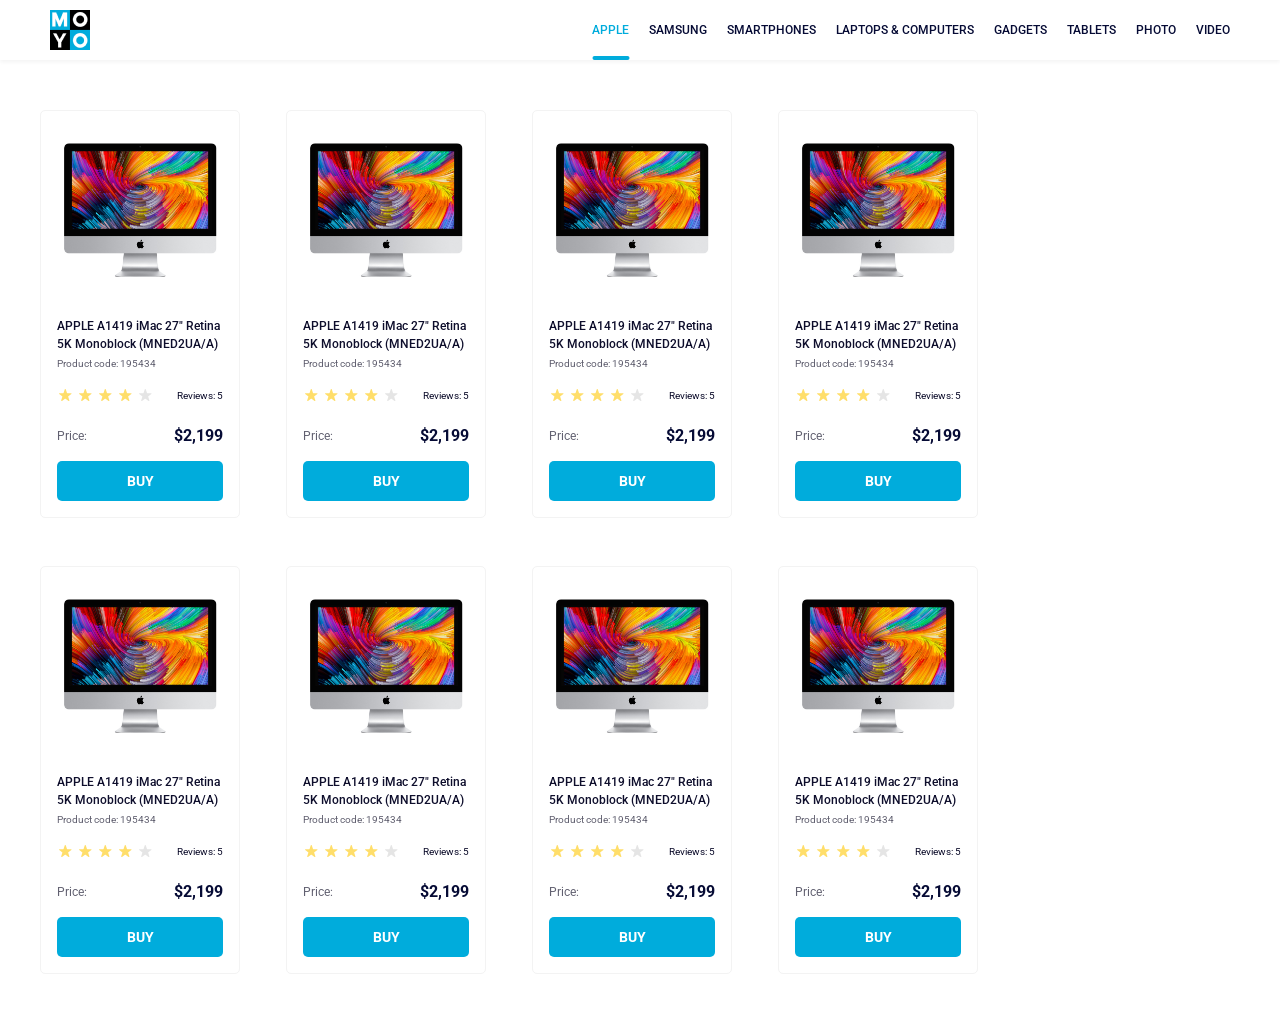
<file: index.html>
<!doctype html><html lang="en"><head><meta charset="utf-8"><meta name="viewport" content="width=device-width, initial-scale=1.0"><title>Catalog</title><link rel="preconnect" href="https://fonts.gstatic.com"><link href="https://fonts.googleapis.com/css2?family=Roboto:wght@400;500;700&display=swap" rel="stylesheet"><link rel="stylesheet" href="index.bcf15ded.css"></head><body>  <header class="header"> <a href="#" class="logo-link"> <img src="logo.eddae0ff.png" alt="Logo" class="logo"> </a> <nav class="nav"> <ul class="nav__list"> <li class="nav__item"> <a href="#" class="is-active nav__link"> Apple </a> </li> <li class="nav__item"> <a href="#" class="nav__link"> Samsung </a> </li> <li class="nav__item"> <a href="#" class="nav__link"> Smartphones </a> </li> <li class="nav__item"> <a href="#" class="nav__link" data-qa="nav-hover"> Laptops & Computers </a> </li> <li class="nav__item"> <a href="#" class="nav__link"> Gadgets </a> </li> <li class="nav__item"> <a href="#" class="nav__link"> Tablets </a> </li> <li class="nav__item"> <a href="#" class="nav__link"> Photo </a> </li> <li class="nav__item"> <a href="#" class="nav__link"> Video </a> </li> </ul> </nav> </header>   <main class="cards"> <div class="card" data-qa="card"> <div> <img src="imac.202c52ff.jpeg" alt="APPLE A1419 iMac 27 Retina 5K Monoblock" class="card__image"> </div> <h3 class="card__title"> APPLE A1419 iMac 27" Retina <br> 5K Monoblock (MNED2UA/A) </h3> <div class="card__code">Product code: 195434</div> <div class="card__rating"> <div class="stars stars--5"> <span class="stars__icon"></span> <span class="stars__icon"></span> <span class="stars__icon"></span> <span class="stars__icon"></span> <span class="stars__icon"></span> </div> <span class="card__reviews">Reviews: 5</span> </div> <div class="card__price-block"> <span class="card__label">Price:</span> <span class="card__price">$2,199</span> </div> <a href="#" class="card__buy" data-qa="card-hover"> BUY </a> </div> <div class="card" data-qa="card"> <div> <img src="imac.202c52ff.jpeg" alt="APPLE A1419 iMac 27 Retina 5K Monoblock" class="card__image"> </div> <h3 class="card__title"> APPLE A1419 iMac 27" Retina <br> 5K Monoblock (MNED2UA/A) </h3> <div class="card__code">Product code: 195434</div> <div class="card__rating"> <div class="stars stars--5"> <span class="stars__icon"></span> <span class="stars__icon"></span> <span class="stars__icon"></span> <span class="stars__icon"></span> <span class="stars__icon"></span> </div> <span class="card__reviews">Reviews: 5</span> </div> <div class="card__price-block"> <span class="card__label">Price:</span> <span class="card__price">$2,199</span> </div> <a href="#" class="card__buy" data-qa="card-hover"> BUY </a> </div> <div class="card" data-qa="card"> <div> <img src="imac.202c52ff.jpeg" alt="APPLE A1419 iMac 27 Retina 5K Monoblock" class="card__image"> </div> <h3 class="card__title"> APPLE A1419 iMac 27" Retina <br> 5K Monoblock (MNED2UA/A) </h3> <div class="card__code">Product code: 195434</div> <div class="card__rating"> <div class="stars stars--5"> <span class="stars__icon"></span> <span class="stars__icon"></span> <span class="stars__icon"></span> <span class="stars__icon"></span> <span class="stars__icon"></span> </div> <span class="card__reviews">Reviews: 5</span> </div> <div class="card__price-block"> <span class="card__label">Price:</span> <span class="card__price">$2,199</span> </div> <a href="#" class="card__buy" data-qa="card-hover"> BUY </a> </div> <div class="card" data-qa="card"> <div> <img src="imac.202c52ff.jpeg" alt="APPLE A1419 iMac 27 Retina 5K Monoblock" class="card__image"> </div> <h3 class="card__title"> APPLE A1419 iMac 27" Retina <br> 5K Monoblock (MNED2UA/A) </h3> <div class="card__code">Product code: 195434</div> <div class="card__rating"> <div class="stars stars--5"> <span class="stars__icon"></span> <span class="stars__icon"></span> <span class="stars__icon"></span> <span class="stars__icon"></span> <span class="stars__icon"></span> </div> <span class="card__reviews">Reviews: 5</span> </div> <div class="card__price-block"> <span class="card__label">Price:</span> <span class="card__price">$2,199</span> </div> <a href="#" class="card__buy" data-qa="card-hover"> BUY </a> </div> <div class="card" data-qa="card"> <div> <img src="imac.202c52ff.jpeg" alt="APPLE A1419 iMac 27 Retina 5K Monoblock" class="card__image"> </div> <h3 class="card__title"> APPLE A1419 iMac 27" Retina <br> 5K Monoblock (MNED2UA/A) </h3> <div class="card__code">Product code: 195434</div> <div class="card__rating"> <div class="stars stars--5"> <span class="stars__icon"></span> <span class="stars__icon"></span> <span class="stars__icon"></span> <span class="stars__icon"></span> <span class="stars__icon"></span> </div> <span class="card__reviews">Reviews: 5</span> </div> <div class="card__price-block"> <span class="card__label">Price:</span> <span class="card__price">$2,199</span> </div> <a href="#" class="card__buy" data-qa="card-hover"> BUY </a> </div> <div class="card" data-qa="card"> <div> <img src="imac.202c52ff.jpeg" alt="APPLE A1419 iMac 27 Retina 5K Monoblock" class="card__image"> </div> <h3 class="card__title"> APPLE A1419 iMac 27" Retina <br> 5K Monoblock (MNED2UA/A) </h3> <div class="card__code">Product code: 195434</div> <div class="card__rating"> <div class="stars stars--5"> <span class="stars__icon"></span> <span class="stars__icon"></span> <span class="stars__icon"></span> <span class="stars__icon"></span> <span class="stars__icon"></span> </div> <span class="card__reviews">Reviews: 5</span> </div> <div class="card__price-block"> <span class="card__label">Price:</span> <span class="card__price">$2,199</span> </div> <a href="#" class="card__buy" data-qa="card-hover"> BUY </a> </div> <div class="card" data-qa="card"> <div> <img src="imac.202c52ff.jpeg" alt="APPLE A1419 iMac 27 Retina 5K Monoblock" class="card__image"> </div> <h3 class="card__title"> APPLE A1419 iMac 27" Retina <br> 5K Monoblock (MNED2UA/A) </h3> <div class="card__code">Product code: 195434</div> <div class="card__rating"> <div class="stars stars--5"> <span class="stars__icon"></span> <span class="stars__icon"></span> <span class="stars__icon"></span> <span class="stars__icon"></span> <span class="stars__icon"></span> </div> <span class="card__reviews">Reviews: 5</span> </div> <div class="card__price-block"> <span class="card__label">Price:</span> <span class="card__price">$2,199</span> </div> <a href="#" class="card__buy" data-qa="card-hover"> BUY </a> </div> <div class="card" data-qa="card"> <div> <img src="imac.202c52ff.jpeg" alt="APPLE A1419 iMac 27 Retina 5K Monoblock" class="card__image"> </div> <h3 class="card__title"> APPLE A1419 iMac 27" Retina <br> 5K Monoblock (MNED2UA/A) </h3> <div class="card__code">Product code: 195434</div> <div class="card__rating"> <div class="stars stars--5"> <span class="stars__icon"></span> <span class="stars__icon"></span> <span class="stars__icon"></span> <span class="stars__icon"></span> <span class="stars__icon"></span> </div> <span class="card__reviews">Reviews: 5</span> </div> <div class="card__price-block"> <span class="card__label">Price:</span> <span class="card__price">$2,199</span> </div> <a href="#" class="card__buy" data-qa="card-hover"> BUY </a> </div> </main>  </body></html>
</file>
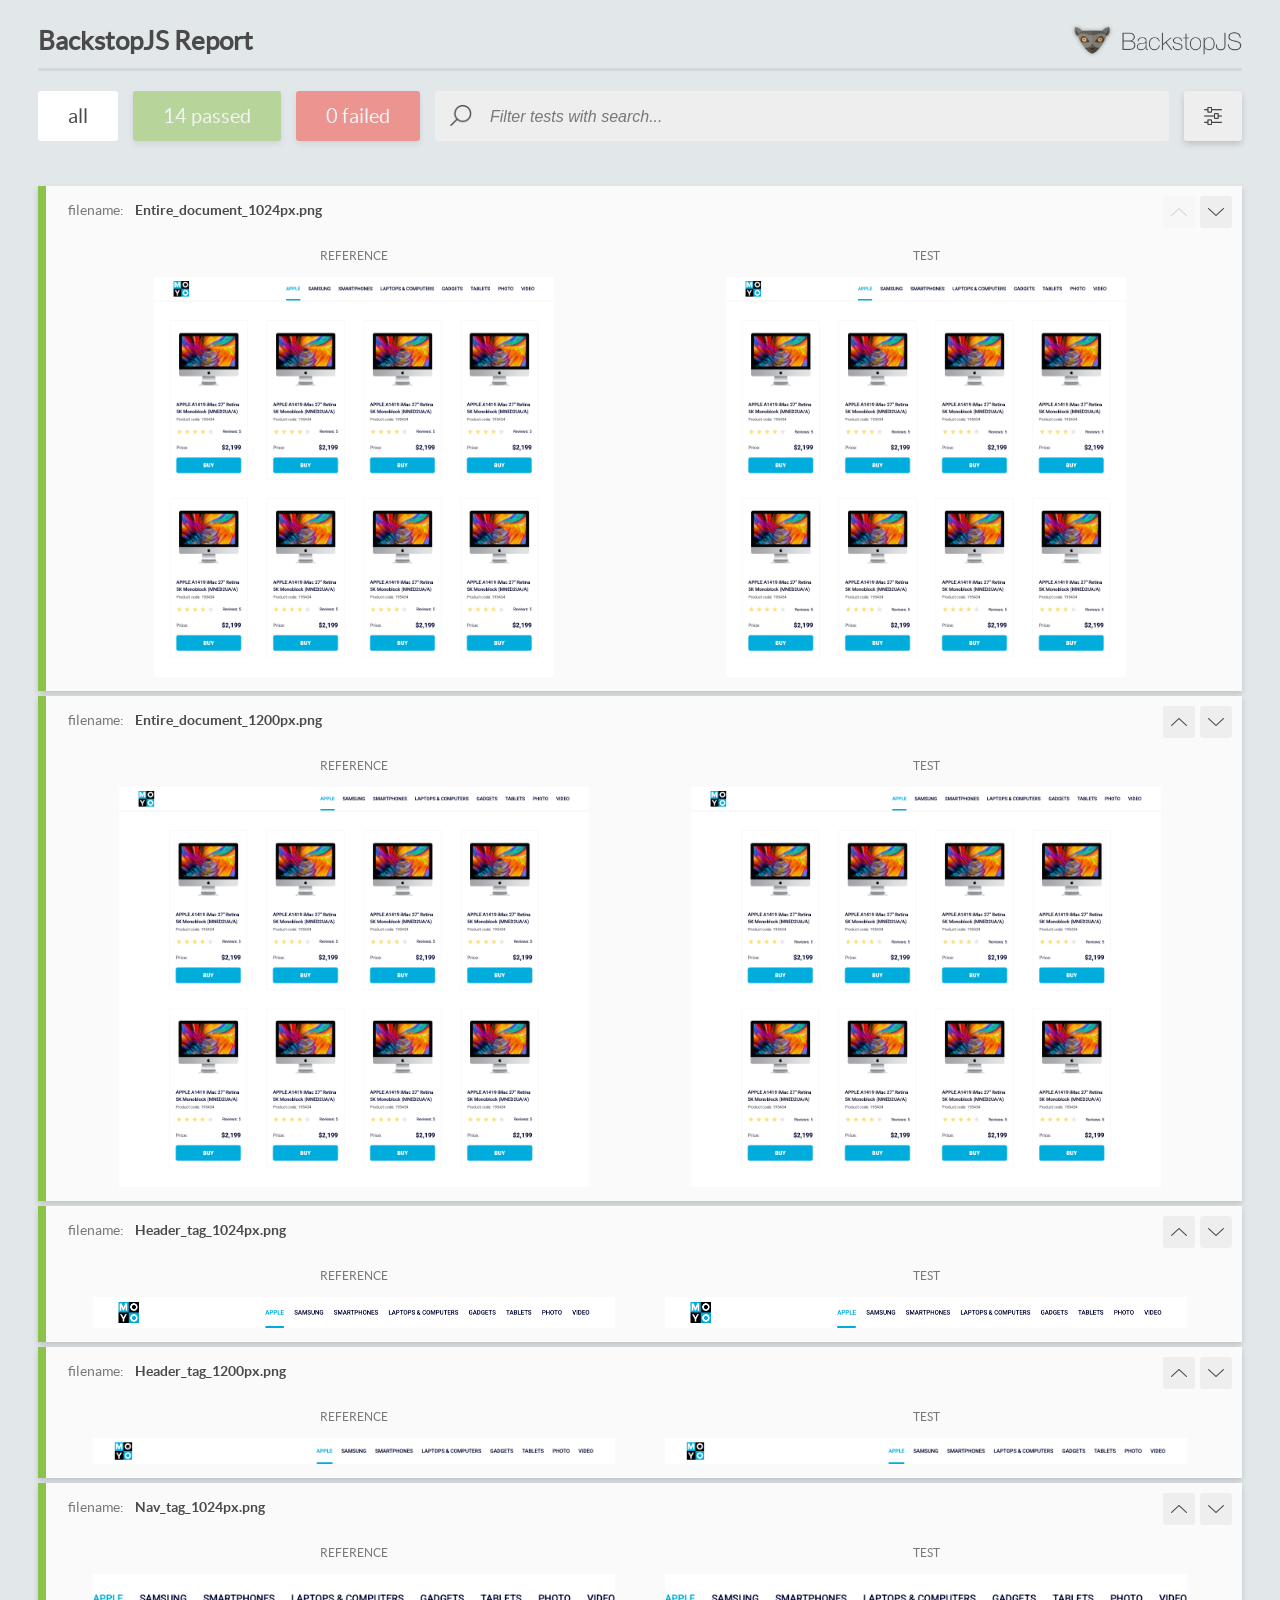
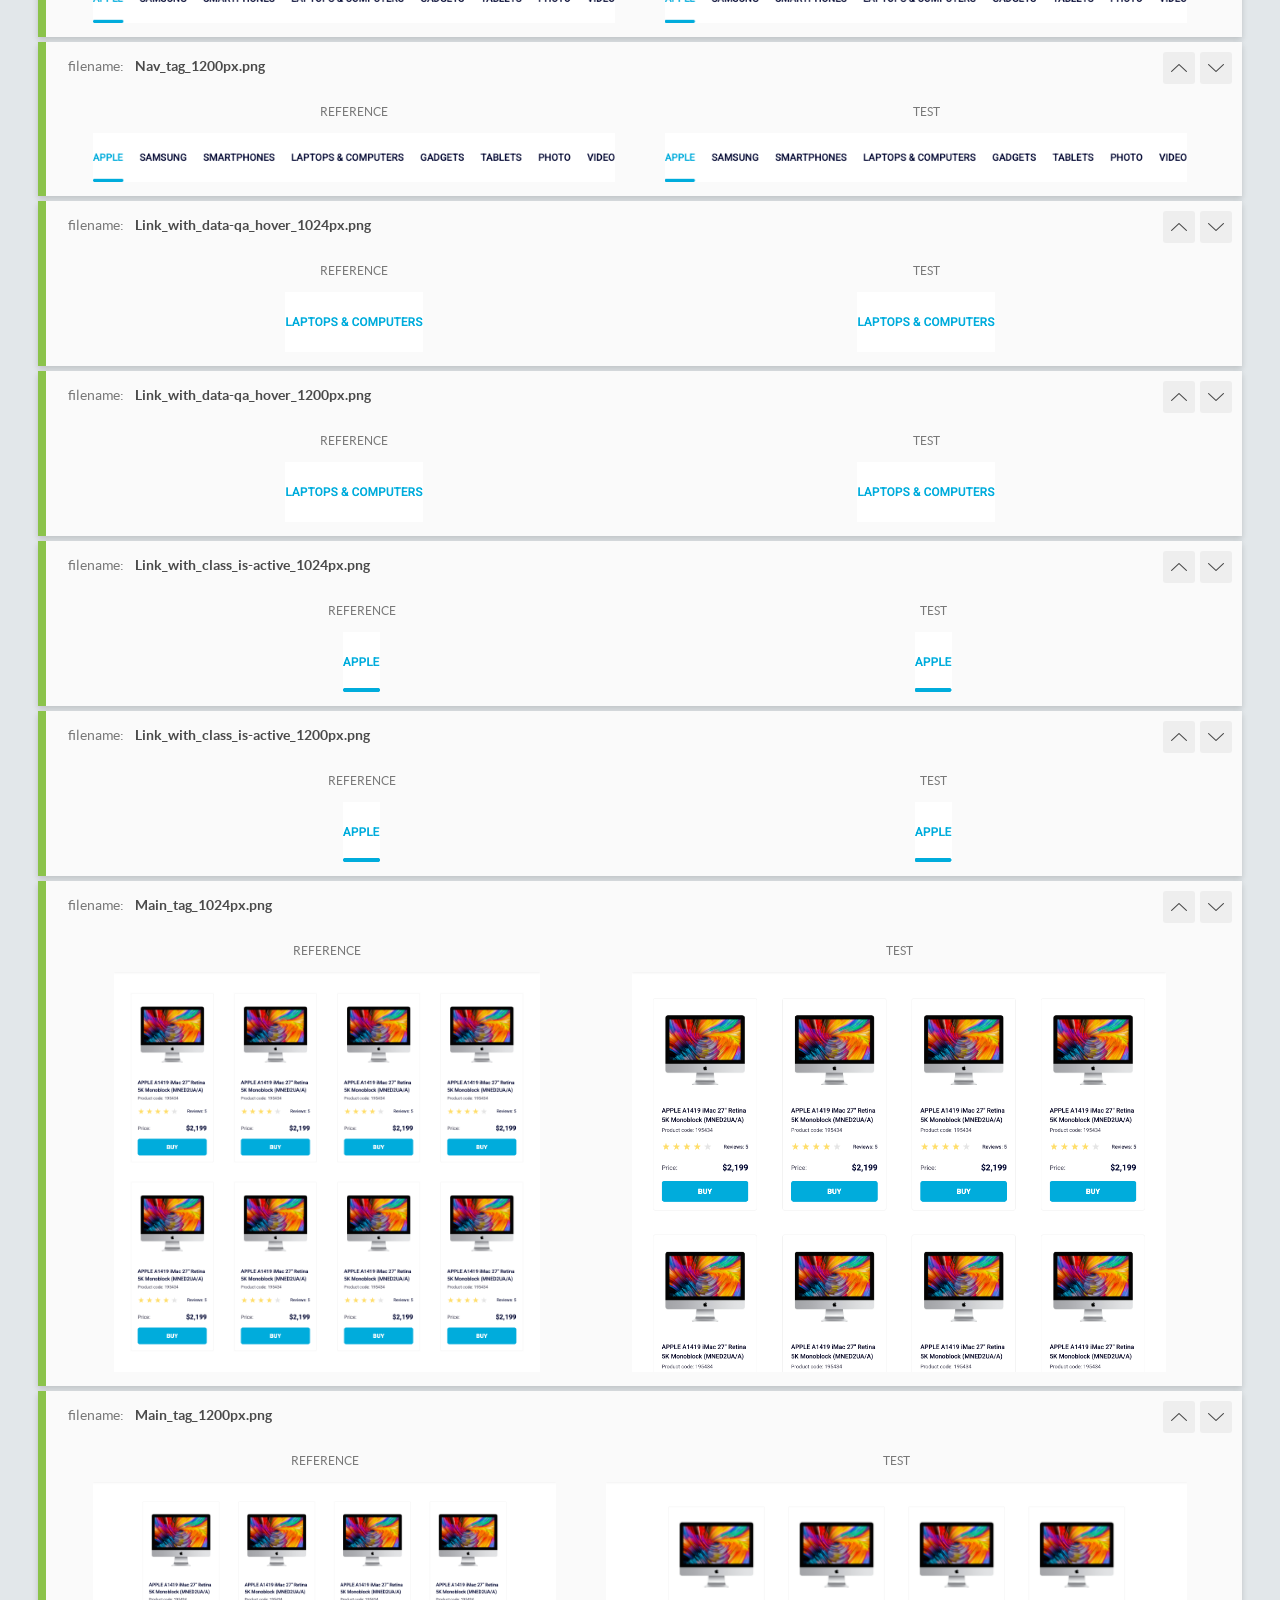
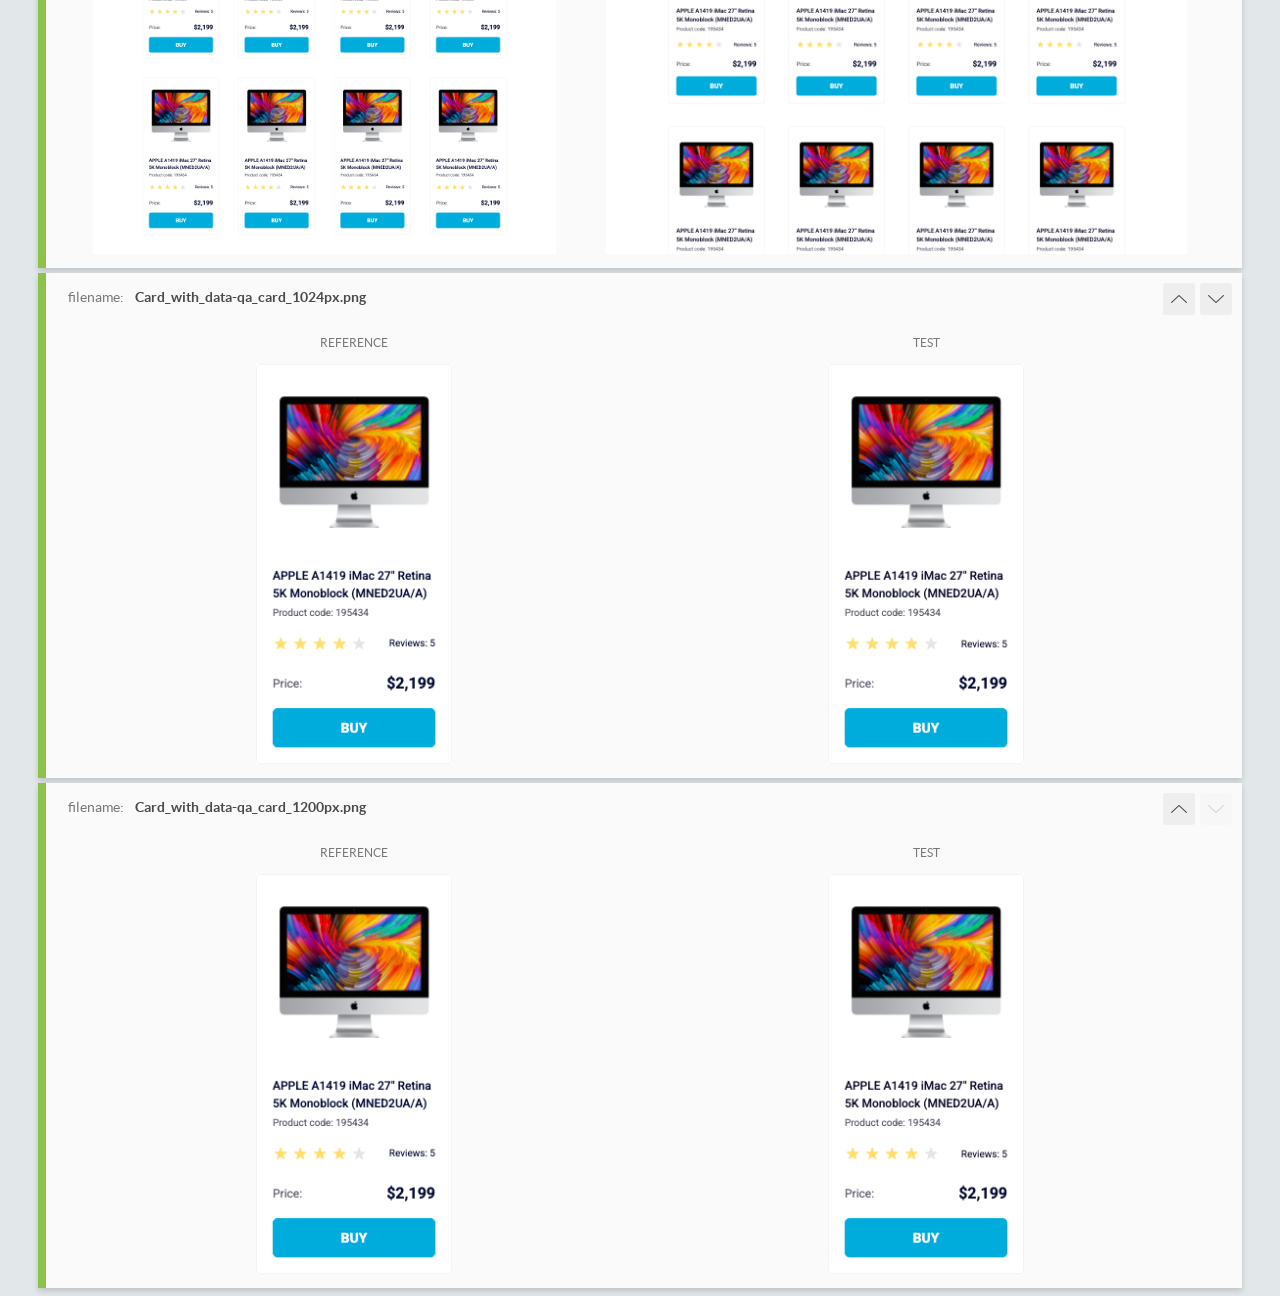
<file: report/html_report/index.html>
<!DOCTYPE html>
<html>
  <head>
    <meta charset="utf-8">
    <!-- Disable Cache -->
    <meta http-equiv="Cache-Control" content="no-cache, no-store, must-revalidate">
    <meta http-equiv="Pragma" content="no-cache">
    <meta http-equiv="Expires" content="0">

    <title>BackstopJS Report</title>

    <style>
      @font-face {
          font-family: 'latoregular';
          src: url('./assets/fonts/lato-regular-webfont.woff2') format('woff2'),
              url('./assets/fonts/lato-regular-webfont.woff') format('woff');
          font-weight: 400;
          font-style: normal;
      }
      @font-face {
          font-family: 'latobold';
          src: url('./assets/fonts/lato-bold-webfont.woff2') format('woff2'),
              url('./assets/fonts/lato-bold-webfont.woff') format('woff');
          font-weight: 700;
          font-style: normal;
      }

      .ReactModal__Body--open {
          overflow: hidden;
      }
      .ReactModal__Body--open .header {
        display: none;
      }

    </style>
  </head>
  <body style="background-color: #E2E7EA">
    <div id="root">

    </div>
    <script>
      function report (report) { // eslint-disable-line no-unused-vars
        window.tests = report;
      }
    </script>
    <script src="config.js"></script>
    <script src="index_bundle.js"></script>
  </body>
</html>
</file>
<file: index.bcf15ded.css>
*{box-sizing:border-box;margin:0;padding:0}:root{--link-color:#00acdc}.header{justify-content:space-between;align-items:center;width:100%;height:60px;padding-inline:50px;display:flex;box-shadow:0 2px 4px #0000000d}.logo{width:40px;height:40px}.logo-link{display:flex}.nav{height:100%}.nav__link{text-transform:uppercase;color:#060b35;text-align:center;align-items:center;height:60px;font-family:Roboto,sans-serif;font-size:12px;font-weight:500;text-decoration:none;display:flex;position:relative}.nav__link.is-active{color:var(--link-color);position:relative}.nav__link:hover{color:var(--link-color)}.nav__list{align-items:center;height:100%;list-style:none;display:flex}.nav__item{align-items:center;display:flex}.nav__item:not(:first-child){margin-left:20px}.is-active{color:var(--link-color);position:relative}.nav__link.is-active:after{content:"";background-color:var(--link-color);border-radius:4px;width:37px;height:4px;position:absolute;bottom:0;left:50%;transform:translate(-50%)}.card{box-sizing:border-box;padding:16px;background:#fff;border:1px solid #f3f3f3;border-radius:5px;flex-direction:column;width:200px;padding-top:32px;font-family:Roboto,sans-serif;transition:transform .3s;display:flex}.card:hover{transform:scale(1.2)}.card__image{margin-inline:auto;width:160px;height:134px;margin-bottom:40px;display:block}.card__title{color:#0e0e2c;margin:0 0 4px;font-size:12px;font-weight:500;line-height:18px}.card__title:hover{color:#34568b}.card__code{color:#616070;align-self:start;margin-bottom:18px;font-size:10px;font-weight:400;line-height:14px}.card__rating{justify-content:space-between;align-items:center;margin-bottom:24px;display:flex}.card__rating .card__reviews{color:#0e0e2c;font-size:10px;font-weight:400;line-height:14px}.card__price-block{justify-content:space-between;align-items:center;margin-bottom:16px;display:flex}.card__price-block .card__label{color:#616070;letter-spacing:0;font-size:12px;font-weight:400;line-height:18px}.card__price-block .card__price{color:#060b35;font-size:16px;font-weight:700;line-height:18px}.card__buy{color:#fff;text-align:center;box-sizing:border-box;background-color:#00acdc;border-radius:5px;width:100%;height:40px;padding:12px 0;font-size:14px;font-weight:700;text-decoration:none}.card__buy:hover{color:#00acdc;background-color:#fff;border:1px solid #00acdc;padding:11px 0}.stars{align-items:center;display:flex}.stars__icon{background-image:url(star.822d561e.svg);background-position:50%;background-repeat:no-repeat;width:16px;height:12px;margin-bottom:2px;margin-right:4px}.stars--5 .stars__icon:nth-child(-n+4){background-image:url(star-active.edda4c43.svg)}.cards{grid-template-columns:repeat(1,200px);gap:48px 46px;padding:50px 40px;transition:all .3s;display:grid}@media (width>=488px){.cards{grid-template-columns:repeat(2,200px)}}@media (width>=768px){.cards{grid-template-columns:repeat(3,200px)}}@media (width>=1024px){.cards{grid-template-columns:repeat(4,200px)}}body{font-optical-sizing:auto;height:100vh;margin:0;font-family:Roboto,sans-serif;font-style:normal;font-weight:500}
/*# sourceMappingURL=index.bcf15ded.css.map */
</file>
